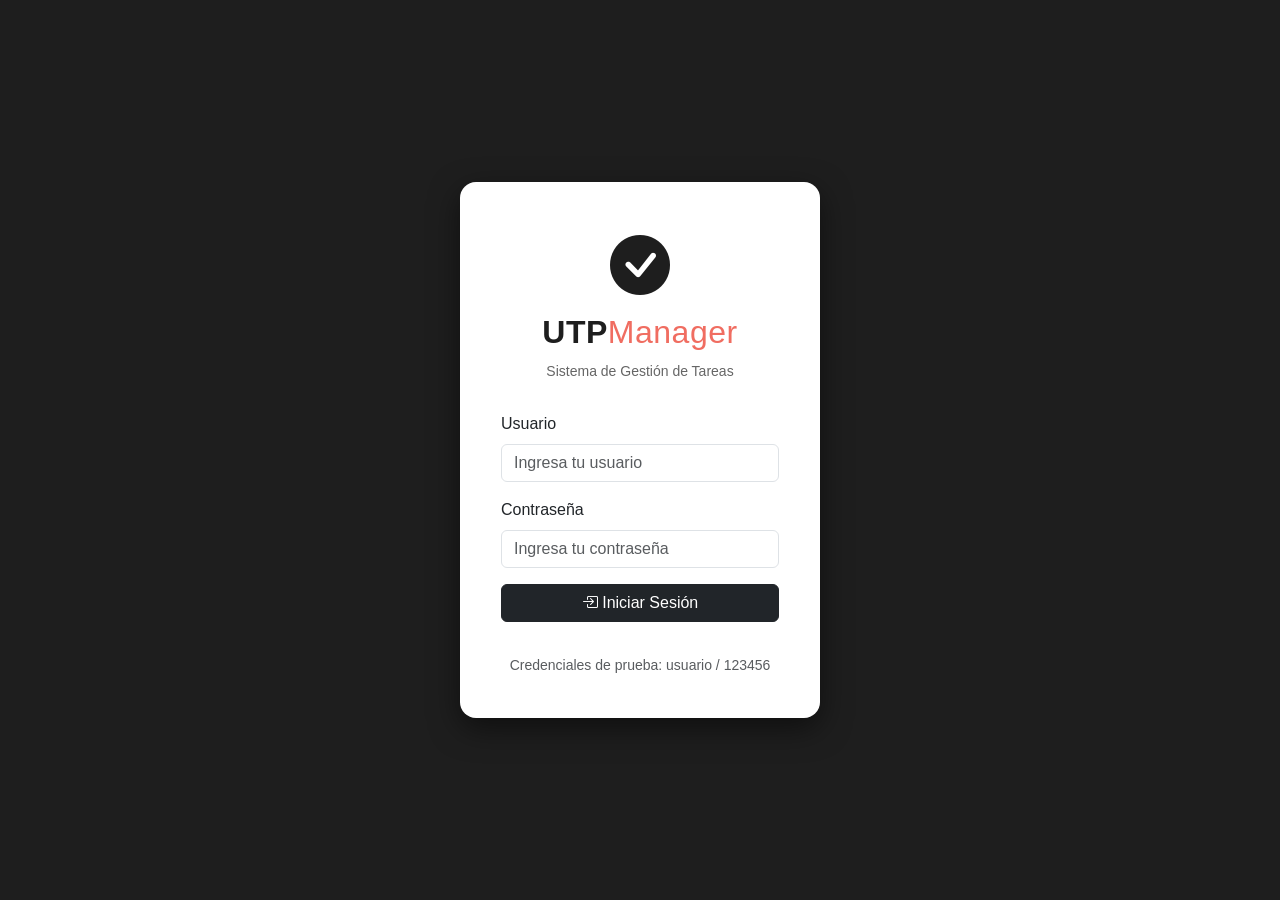
<file: modulos/login.html>
<!DOCTYPE html>
<html lang="es">
<head>
    <meta charset="UTF-8">
    <meta name="viewport" content="width=device-width, initial-scale=1.0">
    <title>UTPManager - Login</title>
    <link href="https://cdn.jsdelivr.net/npm/bootstrap@5.3.2/dist/css/bootstrap.min.css" rel="stylesheet">
    <link rel="stylesheet" href="https://cdn.jsdelivr.net/npm/bootstrap-icons@1.11.1/font/bootstrap-icons.css">
    <link rel="stylesheet" href="../css/estilos.css">
</head>
<body class="login-body">
    <div class="login-container">
        <div class="login-card">
            <div class="login-header">
                <i class="bi bi-check-circle-fill"></i>
                <h2 style="letter-spacing: 0.5px;">UTP<span style="color: #f06d61; font-weight: 400;">Manager</span></h2>
                <p>Sistema de Gestión de Tareas</p>
            </div>
            <form id="loginForm" onsubmit="return handleLogin(event)">
                <div class="mb-3">
                    <label for="username" class="form-label">Usuario</label>
                    <input type="text" class="form-control" id="username" placeholder="Ingresa tu usuario" required>
                </div>
                <div class="mb-3">
                    <label for="password" class="form-label">Contraseña</label>
                    <input type="password" class="form-control" id="password" placeholder="Ingresa tu contraseña" required>
                </div>
                <button type="submit" class="btn btn-dark w-100">
                    <i class="bi bi-box-arrow-in-right"></i> Iniciar Sesión
                </button>
                <div class="login-info mt-3">
                    <small class="text-muted">Credenciales de prueba: usuario / 123456</small>
                </div>
            </form>
        </div>
    </div>
    <script src="../js/login.js"></script>
</body>
</html>
</file>
<file: css/estilos.css>
/* --- Paleta de colores--- */
:root {
    --bg-dark: #1e1e1e;
    --bg-main: #f5f6f8;
    --col-todo: #ffd7a0;
    --col-progress: #87ceeb;
    --col-done: #bcf5bc;
    --card-done-bg: #e6f9e6;
    --card-done-border: #bcf5bc;
}

body {
    font-family: 'Segoe UI', Roboto, Helvetica, Arial, sans-serif;
    background-color: var(--bg-dark);
    height: 100vh;
    overflow: hidden;
    display: flex;
    flex-direction: column;
}

/* --- Top Navbar --- */
.top-navbar {
    background-color: var(--bg-dark);
    color: white;
    padding: 10px 20px;
    display: flex;
    justify-content: space-between;
    align-items: center;
    height: 60px;
}

.user-profile {
    display: flex;
    align-items: center;
    gap: 15px;
}

.user-avatar {
    width: 40px;
    height: 40px;
    background-color: white;
    color: var(--bg-dark);
    border-radius: 8px;
    display: flex;
    align-items: center;
    justify-content: center;
    font-weight: bold;
    font-size: 1.2rem;
}

.btn-toggle-sidebar {
    background: none;
    border: none;
    color: white;
    font-size: 1.5rem;
    cursor: pointer;
    padding: 0;
    display: flex;
    align-items: center;
    transition: transform 0.3s;
}

.btn-toggle-sidebar:hover {
    color: #ddd;
}

/* --- Layout Principal --- */
.main-wrapper {
    display: flex;
    flex-grow: 1;
    overflow: hidden;
}

/* --- Sidebar --- */
.sidebar {
    width: 200px;
    background-color: var(--bg-dark);
    transition: width 0.3s ease;
    display: flex;
    flex-direction: column;
    padding-top: 20px;
    position: relative;
    z-index: 10;
    flex-shrink: 0;
}

.sidebar.collapsed {
    width: 75px;
}

.sidebar.collapsed .sidebar-text {
    display: none;
}

.sidebar.collapsed .nav-link {
    justify-content: center;
    padding: 0;
    margin-left: 15px;
    width: calc(100% - 15px);
}

.sidebar.collapsed .nav-item {
    display: block;
}

.nav-link {
    color: white;
    display: flex;
    align-items: center;
    gap: 15px;
    height: 50px;
    padding: 0 15px;
    margin-left: 15px;
    font-size: 1.05rem;
    transition: all 0.2s;
    margin-bottom: 5px;
    border-radius: 25px 0 0 25px;
}

.nav-link:hover {
    color: #ddd;
}

.nav-link i {
    font-size: 1.3rem;
}

.nav-link.active {
    background-color: var(--bg-main);
    color: var(--bg-dark) !important;
    font-weight: 600;
    position: relative;
    margin-right: -1px;
}

/* --- Contenido Principal --- */
.content-area {
    background-color: var(--bg-main);
    flex-grow: 1;
    border-top-left-radius: 25px;
    display: flex;
    flex-direction: column;
    overflow: hidden;
    padding: 20px 30px;
    position: relative;
    z-index: 1;
    min-width: 0;   
}

/* --- estilos Kanban  --- */
.projects-header {
    display: flex;
    justify-content: space-between;
    align-items: center;
    margin-bottom: 25px;
    flex-wrap: wrap;
    gap: 15px;
}

.project-tabs {
    display: flex;
    gap: 10px;
    align-items: center;
    background-color: white;
    padding: 5px 15px;
    border-radius: 30px;
    box-shadow: 0 2px 10px rgba(0, 0, 0, 0.02);
}

.tab-btn {
    background: none;
    border: none;
    padding: 8px 16px;
    border-radius: 20px;
    font-weight: 500;
    color: #666;
    transition: all 0.2s;
}

.tab-btn.active {
    background-color: var(--bg-main);
    color: #000;
    font-weight: 600;
}

.search-filter-container {
    display: flex;
    gap: 15px;
}

.search-box {
    position: relative;
    background: white;
    border-radius: 20px;
    padding: 5px 15px;
    display: flex;
    align-items: center;
    box-shadow: 0 2px 10px rgba(0, 0, 0, 0.02);
}

.search-box input {
    border: none;
    outline: none;
    padding-left: 10px;
    background: transparent;
}

.btn-filter {
    background-color: white;
    border: none;
    border-radius: 20px;
    padding: 8px 20px;
    font-weight: 500;
    box-shadow: 0 2px 10px rgba(0, 0, 0, 0.02);
    display: flex;
    align-items: center;
    gap: 8px;
}

.kanban-board {
    display: flex;
    gap: 20px;
    flex-grow: 1;
    overflow-x: auto;
    overflow-y: hidden;
    padding-bottom: 10px;
}

.kanban-column {
    min-width: 320px;
    width: 320px;
    display: flex;
    flex-direction: column;
    gap: 15px;
    height: 100%;
    overflow-y: auto;
    padding-right: 5px;
}

.kanban-column::-webkit-scrollbar {
    width: 4px;
}

.kanban-column::-webkit-scrollbar-thumb {
    background: #ccc;
    border-radius: 4px;
}

.column-header {
    padding: 10px 20px;
    border-radius: 8px;
    font-weight: 600;
    display: flex;
    align-items: center;
    gap: 10px;
    justify-content: center;
}

.header-todo {
    background-color: var(--col-todo);
    color: #8a601c;
}

.header-progress {
    background-color: var(--col-progress);
    color: #1e5a7d;
}

.header-done {
    background-color: var(--col-done);
    color: #2d7a2d;
}

.btn-create-task {
    background-color: white;
    border: 1px solid #ddd;
    color: #555;
    padding: 12px;
    border-radius: 8px;
    display: flex;
    align-items: center;
    gap: 10px;
    font-weight: 500;
    justify-content: center;
    cursor: pointer;
    transition: background 0.2s;
}

.btn-create-task:hover {
    background-color: #f8f9fa;
}

.task-card {
    background-color: white;
    border: 1px solid #e0e0e0;
    border-radius: 8px;
    padding: 15px;
    box-shadow: 0 2px 4px rgba(0, 0, 0, 0.02);
}

.task-card.done {
    background-color: var(--card-done-bg);
    border-color: var(--card-done-border);
}

.task-title-group {
    display: flex;
    gap: 12px;
    align-items: flex-start;
}

.task-checkbox {
    font-size: 1.5rem;
    line-height: 1;
    color: #555;
    cursor: pointer;
}

.task-card.done .task-checkbox {
    color: #198754;
}

.task-title {
    font-weight: 600;
    margin-bottom: 2px;
    font-size: 1rem;
    color: #333;
}

.task-desc {
    font-size: 0.85rem;
    color: #777;
    margin-bottom: 0;
    white-space: nowrap;
    overflow: hidden;
    text-overflow: ellipsis;
    max-width: 200px;
}

.task-arrows {
    color: #888;
    display: flex;
    flex-direction: column;
    font-size: 0.9rem;
    line-height: 0.8;
    cursor: pointer;
}

.task-tags {
    display: flex;
    gap: 8px;
    margin-top: 15px;
    align-items: center;
}

.custom-badge {
    padding: 5px 10px;
    border-radius: 4px;
    font-size: 0.75rem;
    font-weight: 600;
    display: flex;
    align-items: center;
    gap: 4px;
}

.badge-id {
    background-color: #e9ecef;
    color: #495057;
}

.badge-prio-green {
    background-color: #d1e7dd;
    color: #0f5132;
}

.badge-prio-blue {
    background-color: #cff4fc;
    color: #055160;
}

.badge-prio-red {
    background-color: #dc3545;
    color: white;
}

.badge-date-red {
    background-color: #f8d7da;
    color: #842029;
}

/* --- Estilos Módulo Tareas --- */
.btn-tab {
    background-color: transparent;
    color: #6c757d;
    border: 1px solid transparent;
    transition: all 0.2s ease-in-out;
}

.btn-tab.active {
    background-color: white !important;
    color: #212529 !important;
    box-shadow: 0 .125rem .25rem rgba(0, 0, 0, .075) !important;
    border-color: #dee2e6 !important;
    font-weight: 600;
}

/* --- Otros estilos generales --- */
.dashboard-card {
    background: white;
    border-radius: 12px;
    padding: 20px;
    box-shadow: 0 2px 10px rgba(0, 0, 0, 0.02);
    border: 1px solid #eee;
    display: flex;
    align-items: center;
    gap: 15px;
}

.dashboard-icon {
    width: 50px;
    height: 50px;
    border-radius: 12px;
    display: flex;
    align-items: center;
    justify-content: center;
    font-size: 1.5rem;
}

.table-custom {
    background: white;
    border-radius: 12px;
    overflow: hidden;
    box-shadow: 0 2px 10px rgba(0, 0, 0, 0.02);
    border: 1px solid #eee;
}

.table-custom th {
    background-color: #f8f9fa;
    border-bottom: 2px solid #eee;
    color: #555;
    font-weight: 600;
}

/* --- Estilos Módulo Calendario --- */
.calendar-table {
    table-layout: fixed;
    border-collapse: collapse;
    width: 100%;
    background: #fff;
    border-radius: 12px;
    overflow: hidden;
    border: 1px solid #e5e7eb;
}

.calendar-table th {
    background: #f8f9fa;
    text-transform: uppercase;
    font-size: 0.72rem;
    letter-spacing: 0.05em;
    font-weight: 700;
    color: #777;
    padding: 10px;
    text-align: center;
    border-bottom: 2px solid #eee;
}

.calendar-day {
    height: 128px;
    padding: 7px;
    vertical-align: top;
    border: 1px solid #f1f5f9;
    transition: background .1s ease;
    cursor: pointer;
}

.calendar-day:hover {
    background: #f8fafc;
}

.calendar-day.other-month {
    background: #fafafa;
    color: #d1d5db;
}

.day-number {
    font-weight: 700;
    font-size: 0.82rem;
    margin-bottom: 4px;
    display: inline-block;
}

.event-badge {
    font-size: 0.65rem;
    font-weight: 700;
    padding: 2px 6px;
    border-radius: 5px;
    margin-bottom: 2px;
    display: block;
    border-left: 3px solid transparent;
    white-space: nowrap;
    overflow: hidden;
    text-overflow: ellipsis;
}

/* Animación de carga para módulos */
@keyframes fadeIn {
    from {
        opacity: 0;
        transform: translateY(10px);
    }

    to {
        opacity: 1;
        transform: translateY(0);
    }
}

/* --- Login  --- */
.login-body {
    background-color: var(--bg-dark);
    display: flex;
    justify-content: center;
    align-items: center;
    height: 100vh;
    margin: 0;
    overflow: hidden;
}

.login-container {
    width: 100%;
    max-width: 400px;
    padding: 20px;
}

.login-card {
    background: white;
    border-radius: 16px;
    padding: 40px;
    box-shadow: 0 10px 30px rgba(0,0,0,0.5);
    border: 1px solid rgba(255, 255, 255, 0.1);
    animation: fadeInUp 0.5s ease;
}

@keyframes fadeInUp {
    from {
        opacity: 0;
        transform: translateY(30px);
    }
    to {
        opacity: 1;
        transform: translateY(0);
    }
}

.login-header {
    text-align: center;
    margin-bottom: 30px;
}

.login-header i {
    font-size: 60px;
    color: var(--bg-dark);
    margin-bottom: 15px;
}

.login-header h2 {
    font-weight: 800;
    color: var(--bg-dark);
    margin-bottom: 10px;
}

.login-header p {
    color: #666;
    font-size: 14px;
}

.login-info {
    text-align: center;
    padding-top: 15px;
}
</file>
